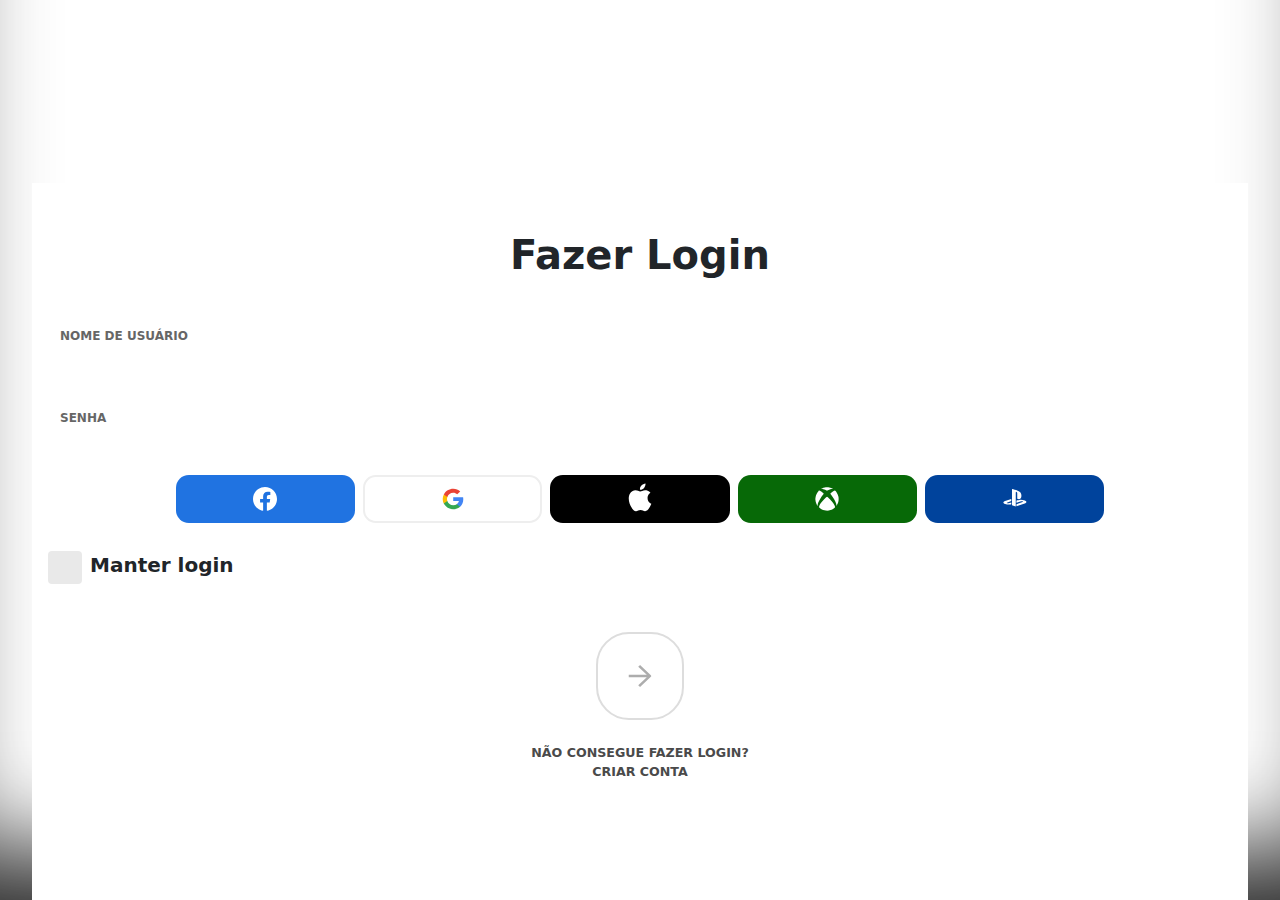
<file: login/login.html>
<!DOCTYPE html>
<html lang="pt-br">
  <head>
    <meta charset="UTF-8" />
    <meta name="viewport" content="width=device-width, initial-scale=1.0" />
    <title>Login-Riot-Copy</title>

    <link
      href="https://cdn.jsdelivr.net/npm/bootstrap@5.3.0/dist/css/bootstrap.min.css"
      rel="stylesheet"
    />
    <link rel="stylesheet" href="login.css" />
  </head>
  <body>
    <header class="text-center mt-5">
      <svg
        width="141"
        height="40"
        viewBox="0 0 141 40"
        fill="#fff"
        xmlns="http://www.w3.org/2000/svg"
      >
        <path
          d="M24.2655 0.0798504L0.321289 11.1695L6.28735 33.8773L10.828 33.3197L9.57947 19.0418L11.0704 18.3775L13.6449 32.973L21.4049 32.0202L20.0255 16.2609L21.5019 15.6039L24.3334 31.6613L32.1831 30.6964L30.6728 13.4219L32.1661 12.7575L35.2619 30.3182L43.0219 29.3654V4.77853L24.2655 0.0798504Z"
        ></path>
        <path
          d="M24.8279 34.5198L25.2231 36.7552L43.0219 39.7228V32.2845L24.8376 34.5198H24.8279Z"
        ></path>
        <path
          d="M59.8558 29.86V32.9221H63.6304C63.6308 33.5431 63.4704 34.1537 63.1649 34.6944C62.8455 35.2331 62.3729 35.6644 61.8073 35.9333C61.1311 36.2423 60.3929 36.3916 59.6498 36.3697C58.7917 36.3935 57.9465 36.1568 57.2255 35.6909C56.5213 35.202 55.978 34.5152 55.6643 33.7173C55.2732 32.7197 55.0861 31.6537 55.114 30.5825C55.0854 29.5195 55.2769 28.4621 55.6764 27.4767C56.0031 26.6914 56.5505 26.0176 57.2522 25.5371C57.9597 25.0777 58.7895 24.8428 59.6328 24.8631C60.0719 24.8592 60.5093 24.9172 60.9322 25.0352C61.3084 25.143 61.6635 25.3144 61.9819 25.5419C62.2843 25.7598 62.5453 26.0299 62.7528 26.3396C62.9697 26.6708 63.1333 27.0341 63.2376 27.4161H67.4243C67.3147 26.5374 67.0295 25.6898 66.5855 24.9237C66.1438 24.1678 65.564 23.5017 64.8764 22.9598C64.1559 22.3965 63.343 21.9625 62.474 21.6773C61.5302 21.3701 60.5429 21.2178 59.5504 21.2263C58.3891 21.2167 57.2368 21.4307 56.1564 21.8567C55.1184 22.2701 54.1797 22.8989 53.4025 23.7017C52.5892 24.5501 51.961 25.5582 51.5577 26.662C51.097 27.9395 50.8727 29.2901 50.8958 30.6479C50.8958 32.5778 51.2627 34.2418 51.9964 35.6399C52.6902 36.9866 53.7586 38.1039 55.0728 38.8573C56.4044 39.5678 57.884 39.9563 59.3928 39.9917C60.9017 40.0271 62.3978 39.7083 63.7613 39.0609C64.941 38.4623 65.9232 37.5364 66.5904 36.394C67.2772 35.2318 67.6199 33.8418 67.6182 32.2238V29.8575L59.8558 29.86Z"
        ></path>
        <path
          d="M111.984 39.7543V21.4639H124.51V24.8485H116.118V28.912H122.903V32.2966H116.118V36.3697H124.53V39.7543H111.984Z"
        ></path>
        <path
          d="M136.67 26.8318C136.652 26.5174 136.566 26.2107 136.418 25.9328C136.269 25.6549 136.063 25.4124 135.812 25.2219C135.305 24.8364 134.6 24.6448 133.706 24.6448C133.189 24.6276 132.674 24.7099 132.188 24.8873C131.822 25.0209 131.5 25.2544 131.259 25.5613C131.051 25.8418 130.938 26.1817 130.937 26.5311C130.926 26.8096 130.992 27.0858 131.129 27.3288C131.272 27.5703 131.472 27.774 131.71 27.9228C131.99 28.1042 132.291 28.25 132.607 28.3568C132.976 28.4851 133.351 28.5911 133.732 28.6744L135.339 29.0477C136.127 29.2153 136.895 29.4656 137.63 29.7945C138.268 30.0788 138.857 30.4617 139.376 30.9291C139.851 31.3617 140.229 31.8896 140.486 32.4784C140.755 33.1137 140.888 33.7984 140.876 34.4883C140.904 35.5326 140.604 36.5592 140.018 37.4244C139.4 38.2836 138.545 38.9448 137.558 39.3276C136.327 39.8029 135.015 40.0303 133.696 39.9968C132.357 40.0254 131.026 39.794 129.776 39.3155C128.723 38.9064 127.817 38.1901 127.177 37.2595C126.558 36.3447 126.235 35.2035 126.207 33.8361H130.19C130.196 34.3642 130.362 34.8781 130.667 35.3088C130.973 35.7396 131.403 36.0666 131.899 36.2461C132.46 36.459 133.055 36.5627 133.655 36.5516C134.204 36.5635 134.752 36.474 135.269 36.2873C135.678 36.143 136.04 35.8919 136.319 35.5599C136.564 35.2511 136.699 34.8684 136.699 34.4738C136.703 34.1199 136.581 33.7762 136.355 33.504C136.078 33.2018 135.735 32.9685 135.352 32.8227C134.811 32.6022 134.252 32.4286 133.681 32.3038L131.725 31.8311C130.165 31.4593 128.935 30.8726 128.033 30.0709C127.131 29.2692 126.683 28.183 126.69 26.8124C126.661 25.7606 126.978 24.7285 127.592 23.8739C128.234 23.0048 129.099 22.3254 130.096 21.9076C131.245 21.4202 132.484 21.1798 133.732 21.2021C134.975 21.1742 136.208 21.4149 137.349 21.9076C138.318 22.3292 139.15 23.0126 139.752 23.8811C140.33 24.7513 140.634 25.7749 140.624 26.8196L136.67 26.8318Z"
        ></path>
        <path
          d="M109.036 39.7543H104.947V25.8498L104.527 25.845L100.396 39.7543H96.3092L92.2898 25.845L91.7685 25.8498V39.7543H87.6788V21.4639H94.6291L98.1395 33.7222H98.5637L102.074 21.4639H109.036V39.7543Z"
        ></path>
        <path
          d="M81.2401 39.7543H85.6691L79.5286 21.4663H73.9164L67.7661 39.7543H72.2025L73.3976 35.7442H80.0449L81.2401 39.7543ZM74.3479 32.5536L76.3407 25.8498H77.0922L79.0946 32.5536H74.3479Z"
        ></path>
        <path d="M72.9176 0.249565H68.7843V18.54H72.9176V0.249565Z"></path>
        <path
          d="M92.5467 9.39477C92.5467 11.4023 92.1661 13.0994 91.4049 14.4862C90.6978 15.8251 89.6217 16.9332 88.3043 17.6793C86.9498 18.402 85.4383 18.78 83.9031 18.78C82.3679 18.78 80.8563 18.402 79.5019 17.6793C78.1841 16.9304 77.1082 15.8198 76.4013 14.4789C75.6401 13.0792 75.2594 11.3821 75.2594 9.3875C75.2594 7.39295 75.6401 5.69175 76.4013 4.28393C77.1069 2.94907 78.1793 1.84373 79.4922 1.09814C80.8472 0.377098 82.3585 0 83.8934 0C85.4283 0 86.9396 0.377098 88.2946 1.09814C89.6121 1.84423 90.6881 2.95233 91.3952 4.2912C92.1564 5.68771 92.537 7.3889 92.537 9.39477H92.5467ZM88.331 9.39477C88.3624 8.31864 88.1786 7.24707 87.7904 6.24293C87.4832 5.4581 86.9489 4.78277 86.2558 4.30333C85.5467 3.86737 84.7306 3.63656 83.8982 3.63656C83.0659 3.63656 82.2498 3.86737 81.5407 4.30333C80.8468 4.78314 80.311 5.4582 80.0013 6.24293C79.2722 8.2809 79.2722 10.5086 80.0013 12.5466C80.31 13.3319 80.846 14.0073 81.5407 14.4862C82.2498 14.9222 83.0659 15.153 83.8982 15.153C84.7306 15.153 85.5467 14.9222 86.2558 14.4862C86.9497 14.0076 87.4842 13.332 87.7904 12.5466C88.1783 11.5424 88.362 10.4709 88.331 9.39477Z"
        ></path>
        <path
          d="M60.0982 12.1635L62.2219 18.54H66.7576L64.3964 11.6714H61.1892L60.9976 11.0798C61.6086 10.961 62.6534 10.7767 63.5795 10.1464C64.2281 9.70505 64.76 9.11291 65.1294 8.42078C65.4989 7.72864 65.6949 6.95718 65.7007 6.17261C65.7284 5.0889 65.4549 4.01875 64.9104 3.08138C64.3782 2.1737 63.5885 1.44459 62.6413 0.98661C61.5306 0.472248 60.3156 0.22324 59.0922 0.259261H51.7152V18.54H55.851V12.1635H60.0982ZM60.0207 8.37891C59.4577 8.58593 58.8602 8.68305 58.2607 8.665H55.851V3.60749H58.2534C58.8534 3.59022 59.4508 3.69242 60.011 3.90813C60.4539 4.08433 60.8281 4.39898 61.0776 4.80519C61.3321 5.2147 61.4587 5.69079 61.4413 6.17261C61.461 6.64717 61.3359 7.11649 61.0825 7.51821C60.8317 7.91308 60.4589 8.21529 60.0207 8.37891Z"
        ></path>
        <path
          d="M92.937 0.249568V3.64386H100.04L100.234 4.23786C99.6328 4.35424 98.617 4.53365 97.7055 5.13493V18.5448H101.795V3.63416H106.552V0.239867L92.937 0.249568Z"
        ></path>
      </svg>
    </header>

    <section class="mt-4 py-5 px-3 mx-auto">
      <form class="d-flex flex-column text-center justify-content-center">
        <h1>Fazer Login</h1>

        <div class="form-floating my-4">
          <input
            type="text"
            class="form-control border-0"
            id="floatingnName"
            placeholder="name@example.com"
          />
          <label for="floatingnName">NOME DE USUÁRIO</label>
        </div>

        <div class="form-floating">
          <input
            type="password"
            class="form-control border-0"
            id="floatingPassword"
            placeholder="Password"
          />
          <label for="floatingPassword">SENHA</label>
        </div>

        <div class="container my-4 ">
          <div class="row g-2 justify-content-center">
            <div class="col-4 col-lg-2 d-flex">
              <button
                class="btn btn-facebook flex-grow-1 d-flex align-items-center justify-content-center"
              >
                <svg
                  role="img"
                  viewBox="0 0 24 24"
                  xmlns="http://www.w3.org/2000/svg"
                  aria-label="facebook"
                  class=""
                >
                  <title id="social">facebook</title>
                  <path
                    d="M24 12C24 5.37258 18.6274 0 12 0C5.37258 0 0 5.37258 0 12C0 17.9895 4.3882 22.954 10.125 23.8542V15.4687H7.07812V12H10.125V9.35625C10.125 6.34875 11.9166 4.6875 14.6576 4.6875C15.9705 4.6875 17.3438 4.92187 17.3438 4.92187V7.875H15.8306C14.34 7.875 13.875 8.80008 13.875 9.74906V12H17.2031L16.6711 15.4687H13.875V23.8542C19.6118 22.954 24 17.9895 24 12Z"
                    fill="#fff"
                  ></path>
                </svg>
              </button>
            </div>
            <div class="col-4 col-lg-2 d-flex">
              <button
                class="btn btn-google flex-grow-1 d-flex align-items-center justify-content-center"
              >
                <svg
                  role="img"
                  viewBox="10 10 28 28"
                  xmlns="http://www.w3.org/2000/svg"
                  aria-label="google"
                  class="sc-hLseeU idnFbI sc-iAEyYk bWqgHG"
                >
                  <title id="social">google</title>
                  <path
                    d="M35.9999 24.2741C35.9999 23.4584 35.9324 22.6384 35.7884 21.8359H24.2417V26.4565H30.854C30.5796 27.9467 29.6979 29.2649 28.407 30.1026V33.1007H32.3519C34.6684 31.0108 35.9999 27.9246 35.9999 24.2741Z"
                    fill="#4285F4"
                  ></path>
                  <path
                    d="M24.2417 35.9984C27.5434 35.9984 30.3277 34.9359 32.3564 33.1018L28.4115 30.1037C27.314 30.8356 25.8971 31.25 24.2462 31.25C21.0526 31.25 18.3447 29.1382 17.3731 26.2988H13.3022V29.3895C15.3804 33.4412 19.6131 35.9984 24.2417 35.9984Z"
                    fill="#34A853"
                  ></path>
                  <path
                    d="M17.3685 26.298C16.8557 24.8078 16.8557 23.1941 17.3685 21.7039V18.6133H13.3022C11.5659 22.0037 11.5659 25.9982 13.3022 29.3886L17.3685 26.298Z"
                    fill="#FBBC04"
                  ></path>
                  <path
                    d="M24.2417 16.7492C25.987 16.7227 27.6738 17.3664 28.9378 18.548L32.4329 15.1223C30.2198 13.0854 27.2825 11.9655 24.2417 12.0008C19.6131 12.0008 15.3804 14.558 13.3022 18.6142L17.3686 21.7048C18.3357 18.8611 21.0481 16.7492 24.2417 16.7492Z"
                    fill="#EA4335"
                  ></path>
                </svg>
              </button>
            </div>
            <div class="col-4 col-lg-2 d-flex">
              <button
                class="btn btn-apple flex-grow-1 d-flex align-items-center justify-content-center"
              >
                <svg
                  role="img"
                  viewBox="0 0 24 32"
                  xmlns="http://www.w3.org/2000/svg"
                  aria-label="apple"
                  class="sc-hLseeU idnFbI sc-iAEyYk bWqgHG"
                >
                  <title id="social">apple</title>
                  <path
                    d="M23.25 20.765C23.25 20.8551 22.7096 22.7465 21.3586 24.7279C20.1877 26.4392 19.0169 28.0604 17.1255 28.1505C15.2341 28.1505 14.6937 27.0697 12.5321 27.0697C10.3705 27.0697 9.74001 28.1505 8.02874 28.2405C6.22741 28.3306 4.78634 26.4392 3.70554 24.7279C1.27375 21.2153 -0.527587 14.9107 1.90421 10.6775C3.07508 8.606 5.23668 7.255 7.57841 7.255C9.37974 7.255 11.091 8.42586 12.1718 8.42586C13.2526 8.42586 15.3241 6.9848 17.4857 7.16493C18.3864 7.16493 20.9083 7.5252 22.5295 9.86693C22.4394 9.957 19.4672 11.6683 19.5573 15.0908C19.5573 19.3239 23.1599 20.765 23.25 20.765ZM16.0447 4.91326C17.0354 3.7424 17.6659 2.1212 17.4857 0.5C16.1347 0.590067 14.4235 1.40067 13.4327 2.57153C12.5321 3.56227 11.7215 5.27353 11.9917 6.80466C13.5228 6.9848 15.0539 6.08413 16.0447 4.91326Z"
                    fill="#fff"
                  ></path>
                </svg>
              </button>
            </div>
            <div class="col-6 col-lg-2 d-flex">
              <button
                class="btn btn-xbox flex-grow-1 d-flex align-items-center justify-content-center"
              >
                <svg
                  role="img"
                  viewBox="0 0 22 22"
                  xmlns="http://www.w3.org/2000/svg"
                  aria-label="xbox"
                  class="sc-hLseeU idnFbI sc-iAEyYk bWqgHG"
                >
                  <title id="social">xbox</title>
                  <path
                    d="M9.93695 21.6234C8.29366 21.4662 6.62994 20.8763 5.20074 19.9444C4.00311 19.1634 3.73266 18.8424 3.73266 18.2017C3.73266 16.9148 5.14843 14.6608 7.57072 12.0912C8.94642 10.6319 10.8627 8.92132 11.0699 8.96764C11.4727 9.05767 14.6936 12.1977 15.8993 13.6758C17.806 16.0132 18.6826 17.9271 18.2373 18.7803C17.8988 19.4289 15.7983 20.6966 14.2551 21.1836C12.9833 21.585 11.3129 21.7552 9.93695 21.6234ZM2.11512 16.8637C1.11992 15.3377 0.617109 13.8355 0.37435 11.6627C0.29419 10.9452 0.322915 10.5348 0.556372 9.06223C0.847342 7.22683 1.89314 5.10352 3.14977 3.79678C3.68498 3.24024 3.73278 3.22668 4.38516 3.44633C5.1774 3.71307 6.02345 4.29706 7.33555 5.48286L8.1011 6.17471L7.68305 6.68801C5.74247 9.07072 3.6939 12.4481 2.92186 14.5377C2.50215 15.6736 2.33286 16.8139 2.51345 17.2886C2.63538 17.6091 2.52339 17.4897 2.11512 16.8637ZM19.584 17.1232C19.6823 16.6435 19.558 15.7626 19.2666 14.874C18.6354 12.9498 16.5258 9.37002 14.5886 6.93613L13.9788 6.16995L14.6385 5.56448C15.5 4.77392 16.0981 4.30055 16.7434 3.89855C17.2526 3.58132 17.9804 3.30049 18.2932 3.30049C18.486 3.30049 19.165 4.00471 19.7131 4.77324C20.562 5.96354 21.1865 7.40644 21.5029 8.90851C21.7073 9.87904 21.7244 11.9565 21.5358 12.9247C21.3811 13.7192 21.0544 14.7498 20.7357 15.4488C20.4969 15.9725 19.903 16.9896 19.6427 17.3206C19.5089 17.4908 19.5088 17.4904 19.584 17.1232ZM10.1129 2.93713C9.21907 2.48348 7.84018 1.99652 7.07848 1.86551C6.81145 1.81958 6.35593 1.79396 6.06622 1.80859C5.43776 1.8403 5.46583 1.80746 6.47401 1.3314C7.31219 0.935622 8.01134 0.702884 8.96046 0.503706C10.0281 0.279644 12.035 0.277015 13.0857 0.4983C14.2205 0.737308 15.5568 1.23432 16.3098 1.69745L16.5336 1.8351L16.0201 1.80918C14.9998 1.75769 13.5128 2.16968 11.9162 2.94621C11.4347 3.18043 11.0157 3.3675 10.9853 3.36191C10.9548 3.35633 10.5622 3.16518 10.1129 2.93713Z"
                    fill="#fff"
                  ></path>
                </svg>
              </button>
            </div>
            <div class="col-6 col-lg-2 d-flex">
              <button
                class="btn btn-ps4 flex-grow-1 d-flex align-items-center justify-content-center"
              >
                <svg
                  role="img"
                  viewBox="0 0 25 19"
                  xmlns="http://www.w3.org/2000/svg"
                  aria-label="playstation"
                  class="sc-hLseeU idnFbI sc-iAEyYk bWqgHG"
                >
                  <title id="social">playstation</title>
                  <path
                    d="M9.37418 0V17.0614L13.2844 18.2883V3.97592C13.2844 3.30712 13.5881 2.85971 14.0786 3.01192C14.714 3.18719 14.8401 3.80526 14.8401 4.47406V10.1889C17.2788 11.3512 19.1942 10.1889 19.1942 7.1216C19.1942 3.97592 18.073 2.57835 14.7607 1.45753C13.4573 1.02396 11.0373 0.304421 9.37418 0Z"
                    fill="#fff"
                  ></path>
                  <path
                    d="M14.0272 15.793L20.3154 13.5837C21.0301 13.33 21.1376 12.9748 20.5583 12.7857C19.979 12.5966 18.9325 12.652 18.2177 12.9057L14.0272 14.3632V12.0385L14.2701 11.9555C14.2701 11.9555 15.4801 11.5358 17.1806 11.3467C18.8858 11.1622 20.9694 11.3743 22.6045 11.9832C24.4498 12.5597 24.6554 13.4038 24.1882 13.9896C23.7211 14.5754 22.5718 14.9905 22.5718 14.9905L14.0272 18.0209V15.793Z"
                    fill="#fff"
                  ></path>
                  <path
                    d="M2.20319 15.5578C0.311138 15.0319 -0.0065405 13.9342 0.857732 13.3023C1.6566 12.7165 3.01608 12.2783 3.01608 12.2783L8.62217 10.3134V12.5551L4.59045 13.9803C3.87568 14.234 3.76823 14.5891 4.34752 14.7782C4.92682 14.9627 5.97796 14.912 6.69274 14.6583L8.62684 13.9665V15.9729C8.50538 15.9959 8.3699 16.0144 8.23909 16.0374C6.29564 16.3465 4.2354 16.2173 2.20319 15.5578Z"
                    fill="#fff"
                  ></path>
                </svg>
              </button>
            </div>
          </div>
        </div>

        <div class="d-flex align-self-start align-items-center mb-5">
          <input
            class="form-check-input me-2"
            type="checkbox"
            value=""
            id="flexCheckDefault"
          />
          <label class="fs-5 form-check-label text-dark" for="flexCheckDefault">
            Manter login
          </label>
        </div>

        <button class="btn-submit mx-auto" type="submit">
          <svg
            role="img"
            viewBox="0 0 32 32"
            xmlns="http://www.w3.org/2000/svg"
            aria-label="forward"
            class="sc-hLseeU idnFbI sc-iAEyYk ciBkas"
            fill="rgb(173, 173, 173)"
          >
            <path
              d="M22.8011 14.75L14.2234 6.70971L16.0474 5L26.8695 15.1441C27.3732 15.6163 27.3732 16.3817 26.8695 16.8538L16.0474 26.998L14.2234 25.2883L22.7989 17.25H4.75V14.75H22.8011Z"
            ></path>
          </svg>
        </button>
      </form>

      <div class="d-flex flex-column align-items-center mt-4">
        <a href="#">NÃO CONSEGUE FAZER LOGIN?</a>
        <a href="#">CRIAR CONTA</a>
      </div>

    </section>
  </body>
</html>
</file>
<file: login/login.css>
* {
  margin: 0;
  padding: 0;
  box-sizing: border-box;
}

body {
  display: grid;
  background-repeat: no-repeat !important;
  height: 100vh;
  background: url(https://lolstatic-a.akamaihd.net/rso-authenticator-ui/0.68.48/assets/arcane_mobile_default_BG_2x.jpg);
  box-shadow: inset 0px -104px 100px -55px rgba(0, 0, 0, 0.83);
}
body header {
  width: 100%;
}
body section {
  background-color: #fff;
  width: 95vw;
}
body section form h1 {
  font-weight: 700;
}
body section form input.form-control {
  box-shadow: none !important;
  transition: background-color 250ms;
}
body section form input.form-control:focus {
  border: 2px solid #111 !important;
  background-color: transparent !important;
}
body section form input.form-control:hover {
  background-color: rgba(0, 0, 0, 0.1529411765);
}
body section form label {
  color: #666;
  font-weight: 800;
  font-size: 12px;
  outline: 0 !important;
  border: 0 !important;
}
body section .form-check-input {
  width: 34px;
  height: 33px;
  transition: 100ms;
  background-color: rgba(10, 10, 10, 0.09);
  border: transparent !important;
}
body section .form-check-input:checked {
  background-color: #d53235 !important;
  border-color: #d53235 !important;
}
body section .form-check-input:focus {
  box-shadow: none !important;
}
body section .form-check-label {
  cursor: pointer;
  font-weight: 600;
}
body section button.btn-submit {
  transition: 150ms;
  width: 88px;
  height: 88px;
  border: 2px solid #ddd;
  border-radius: 33px;
  background-color: transparent;
}
body section button.btn-submit:hover {
  color: #fff;
  background-color: #d53235;
  border-color: #d53235;
}
body section button.btn-submit svg {
  width: 32px;
}
body section button.btn-submit svg:hover {
  fill: #fff;
}
body section .btn-facebook,
body section .btn-google,
body section .btn-apple,
body section .btn-xbox,
body section .btn-ps4 {
  height: 48px;
  border-radius: 12.8px;
}
body section .btn-facebook svg,
body section .btn-google svg,
body section .btn-apple svg,
body section .btn-xbox svg,
body section .btn-ps4 svg {
  width: 24px;
}
body section .btn-facebook {
  background-color: rgba(9, 101, 222, 0.9058823529);
}
body section .btn-facebook:hover {
  background-color: #0965de;
  color: #fff;
}
body section .btn-google {
  border: 2px solid #eee;
  background-color: transparent;
}
body section .btn-google:hover {
  background-color: #f8f8f8;
  border-color: #ccc;
}
body section .btn-apple {
  background-color: #000;
}
body section .btn-apple:hover {
  background-color: #333;
}
body section .btn-xbox {
  background-color: #076907;
}
body section .btn-xbox:hover {
  background-color: #045204;
}
body section .btn-ps4 {
  background-color: #00439c;
}
body section .btn-ps4:hover {
  background-color: #003b8c;
}
body section a {
  font-size: 12.64px;
  color: #4a4a4a;
  text-decoration: none;
  font-weight: 800;
}
body section a:hover {
  color: #000;
}/*# sourceMappingURL=login.css.map */
</file>
